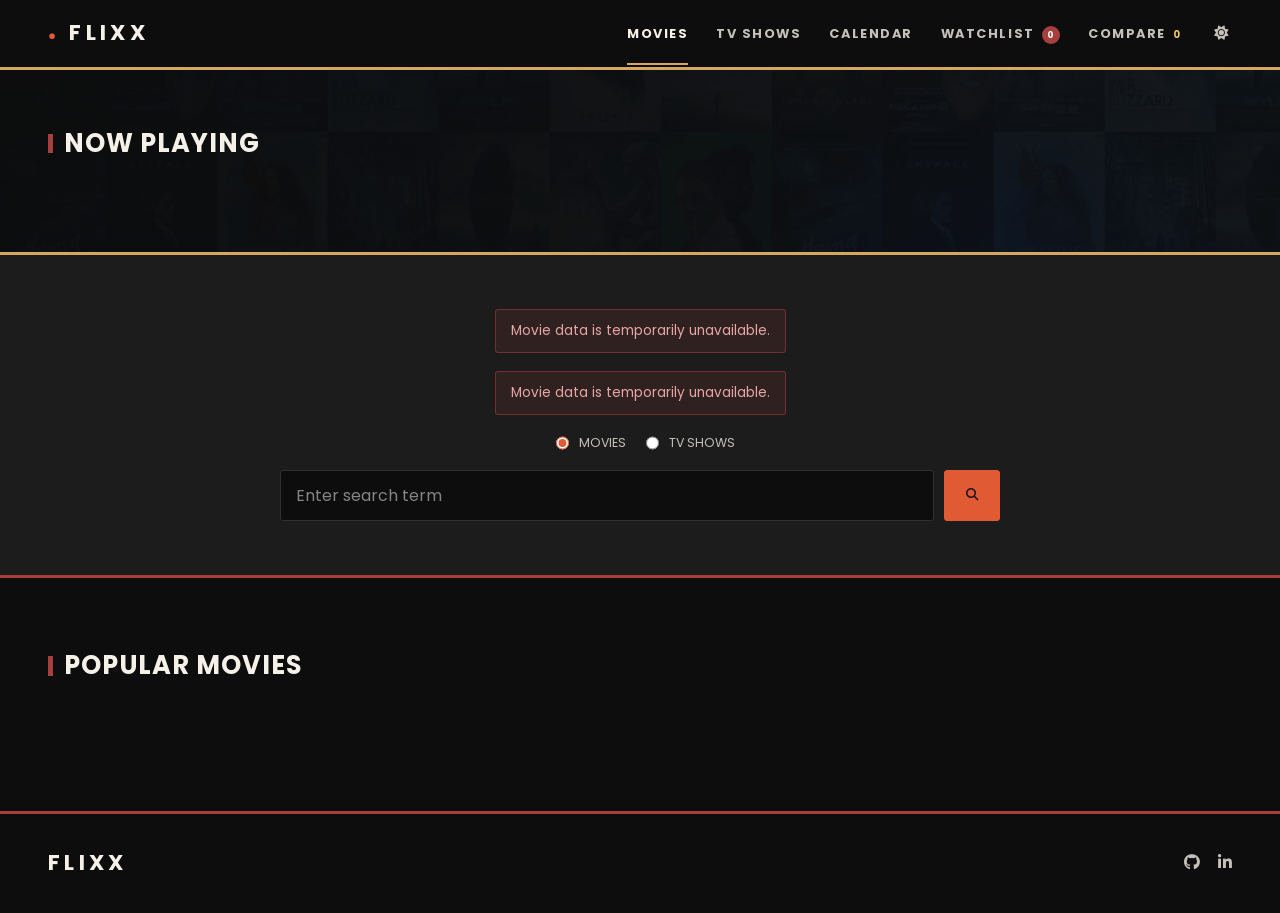
<file: index.html>
<!doctype html>
<html lang="en">
  <head>
    <meta charset="UTF-8" />
    <meta http-equiv="X-UA-Compatible" content="IE=edge" />
    <meta name="viewport" content="width=device-width, initial-scale=1.0" />
    <link rel="preconnect" href="https://fonts.googleapis.com" />
    <link rel="preconnect" href="https://fonts.gstatic.com" crossorigin />
    <link
      href="https://fonts.googleapis.com/css2?family=Poppins:wght@300;400;700&display=swap"
      rel="stylesheet" />
    <link rel="stylesheet" href="lib/swiper.css?v=20260908" />
    <link rel="stylesheet" href="lib/fontawesome.css?v=20260908" />
    <link rel="stylesheet" href="css/style.css?v=20260908" />
    <link rel="stylesheet" href="css/spinner.css?v=20260908" />
    <link rel="manifest" href="manifest.webmanifest?v=20260908" />
    <script src="lib/swiper.js?v=20260908"></script>
    <script src="js/script.js?v=20260908" defer></script>
    <title>Flixx</title>
  </head>
  <body>
    <header class="main-header">
      <div class="container">
        <div class="logo"><a href="./">FLIXX</a></div>
        <nav>
          <ul>
            <li>
              <a class="nav-link" href="./">Movies</a>
            </li>
            <li>
              <a class="nav-link" href="./shows.html">TV Shows</a>
            </li>
            <li><a class="nav-link" href="./calendar.html">Calendar</a></li>
            <li>
              <a class="nav-link" href="./watchlist.html"
                >Watchlist <span class="watchlist-count">0</span></a
              >
            </li>
            <li>
              <a class="nav-link" href="./compare.html"
                >Compare <span class="compare-count">0</span></a
              >
            </li>
            <li>
              <button
                class="theme-toggle"
                type="button"
                aria-label="Toggle light theme">
                <i class="fas fa-sun"></i>
              </button>
            </li>
          </ul>
        </nav>
      </div>
    </header>

    <section class="now-playing">
      <h2>Now Playing</h2>
      <div class="swiper">
        <div class="swiper-wrapper"></div>
      </div>
    </section>

    <section class="search">
      <div class="container">
        <div id="alert"></div>
        <form action="./search.html" class="search-form">
          <div class="search-radio">
            <input type="radio" id="movie" name="type" value="movie" checked />
            <label for="movies">Movies</label>
            <input type="radio" id="tv" name="type" value="tv" />
            <label for="shows">TV Shows</label>
          </div>
          <div class="search-flex">
            <input
              type="text"
              name="search-term"
              id="search-term"
              list="search-suggestions"
              placeholder="Enter search term" />
            <datalist id="search-suggestions"></datalist>
            <button class="btn" type="submit">
              <i class="fas fa-search"></i>
            </button>
          </div>
        </form>
      </div>
    </section>

    <section class="container">
      <h2>Popular Movies</h2>
      <div id="popular-movies" class="grid"></div>
    </section>

    <footer class="main-footer">
      <div class="container">
        <div class="logo"><span>FLIXX</span></div>
        <div class="social-links">
          <a
            href="https://github.com/MostafaMohammedAtef"
            target="_blank"
            rel="noreferrer"
            aria-label="GitHub">
            <i class="fab fa-github"></i>
          </a>
          <a
            href="https://www.linkedin.com/in/mostafa-m-atef/"
            target="_blank"
            rel="noreferrer"
            aria-label="LinkedIn">
            <i class="fab fa-linkedin-in"></i>
          </a>
        </div>
      </div>
    </footer>

    <div class="spinner"></div>
  </body>
</html>
</file>
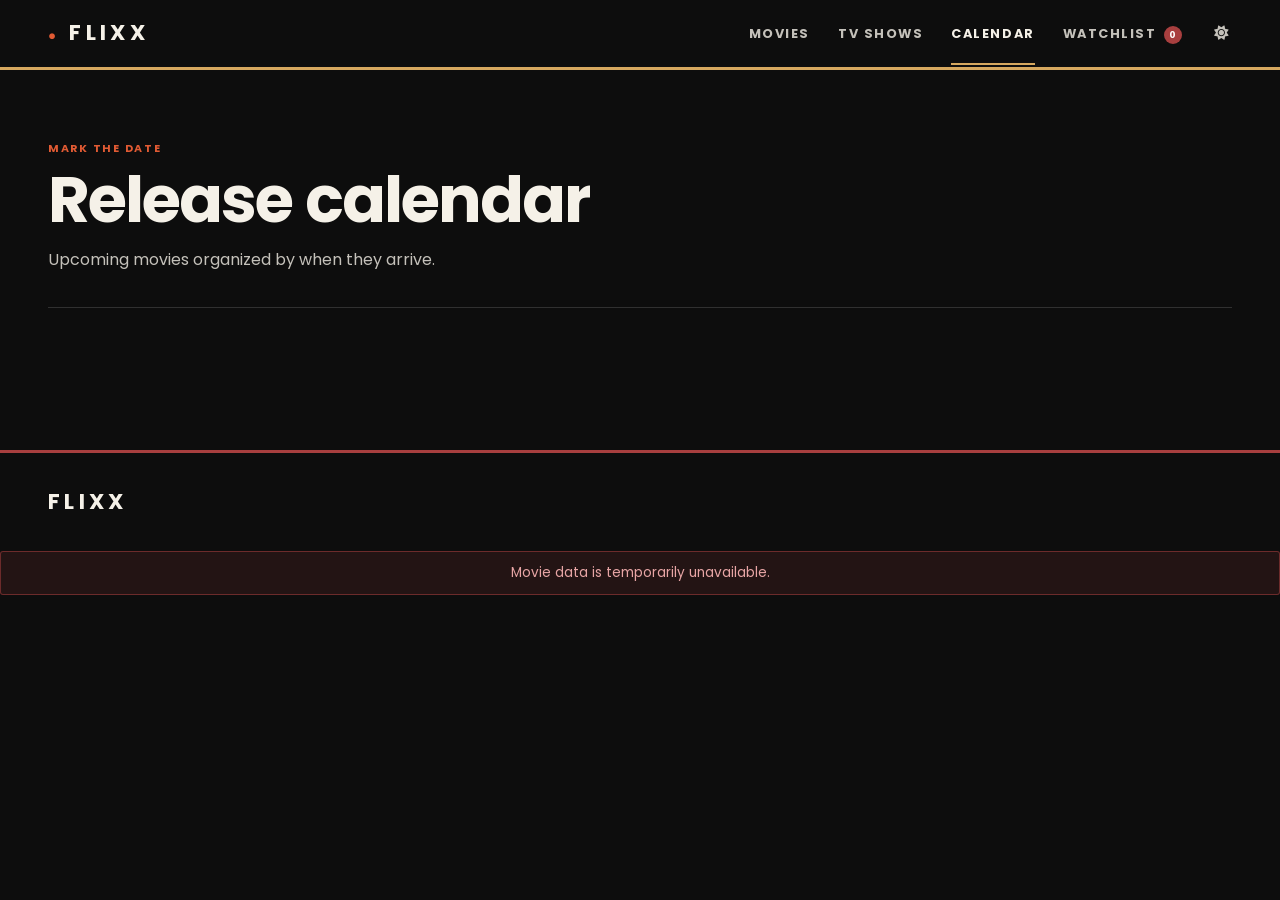
<file: calendar.html>
<!doctype html>
<html lang="en">
  <head>
    <meta charset="UTF-8" />
    <meta name="viewport" content="width=device-width, initial-scale=1.0" />
    <link rel="preconnect" href="https://fonts.googleapis.com" />
    <link rel="preconnect" href="https://fonts.googleapis.com" crossorigin />
    <link
      href="https://fonts.googleapis.com/css2?family=Poppins:wght@300;400;500;600;700&display=swap"
      rel="stylesheet" />
    <link rel="stylesheet" href="lib/fontawesome.css" />
    <link rel="stylesheet" href="css/style.css" />
    <link rel="stylesheet" href="css/spinner.css" />
    <script src="js/script.js" defer></script>
    <title>Flixx | Release Calendar</title>
  </head>
  <body>
    <header class="main-header">
      <div class="container">
        <div class="logo"><a href="./">FLIXX</a></div>
        <nav>
          <ul>
            <li><a class="nav-link" href="./">Movies</a></li>
            <li><a class="nav-link" href="./shows.html">TV Shows</a></li>
            <li><a class="nav-link" href="./calendar.html">Calendar</a></li>
            <li>
              <a class="nav-link" href="./watchlist.html"
                >Watchlist <span class="watchlist-count">0</span></a
              >
            </li>
            <li>
              <button
                class="theme-toggle"
                type="button"
                aria-label="Toggle light theme">
                <i class="fas fa-sun"></i>
              </button>
            </li>
          </ul>
        </nav>
      </div>
    </header>
    <main class="container calendar-page">
      <div class="page-intro">
        <span class="eyebrow">Mark the date</span>
        <h1>Release calendar</h1>
        <p>Upcoming movies organized by when they arrive.</p>
      </div>
      <div id="release-calendar" class="release-calendar"></div>
    </main>
    <footer class="main-footer">
      <div class="container"><div class="logo">FLIXX</div></div>
    </footer>
    <div class="spinner"></div>
  </body>
</html>
</file>
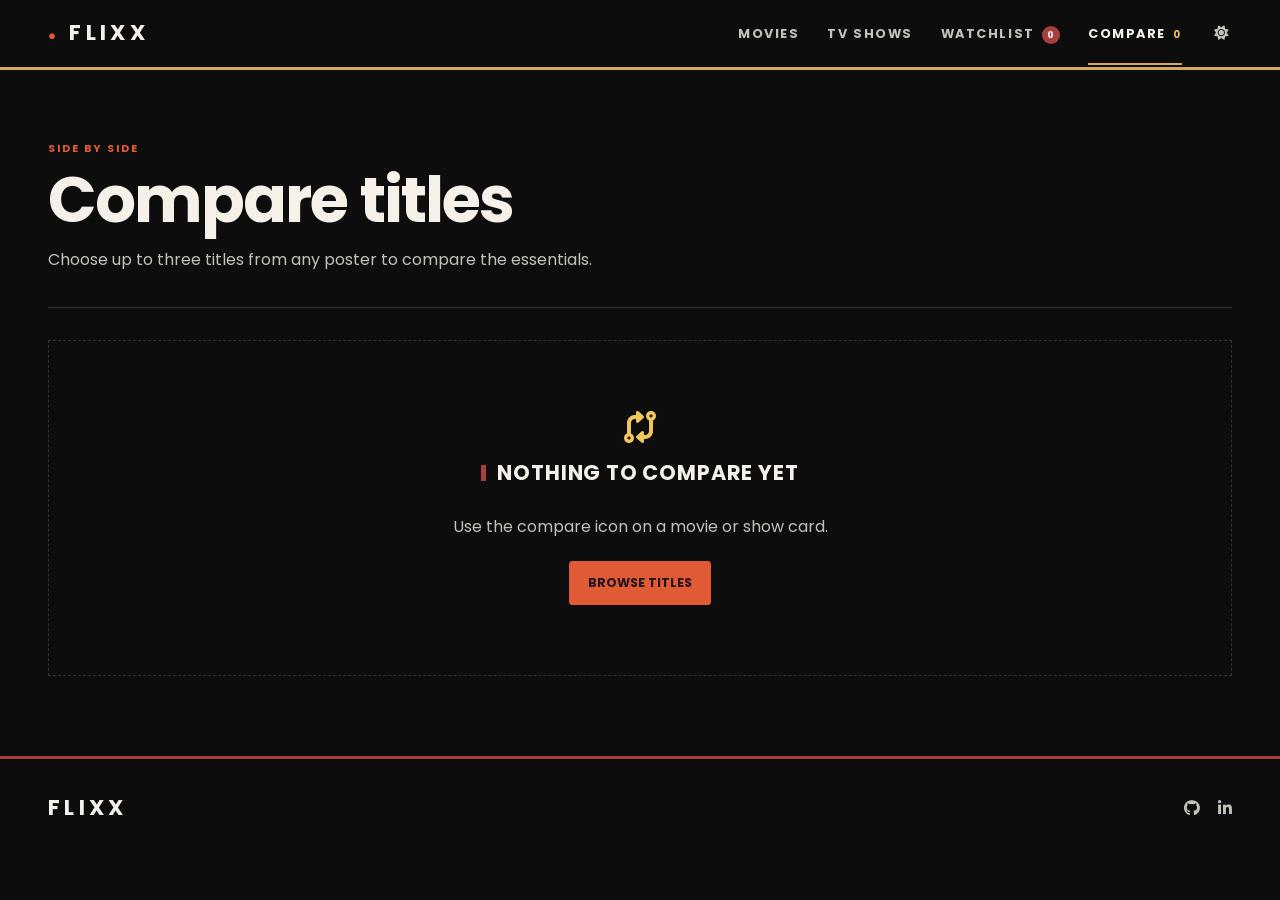
<file: compare.html>
<!doctype html>
<html lang="en">
  <head>
    <meta charset="UTF-8" />
    <meta name="viewport" content="width=device-width, initial-scale=1.0" />
    <link rel="preconnect" href="https://fonts.googleapis.com" />
    <link rel="preconnect" href="https://fonts.gstatic.com" crossorigin />
    <link
      href="https://fonts.googleapis.com/css2?family=Poppins:wght@300;400;500;600;700&display=swap"
      rel="stylesheet" />
    <link rel="stylesheet" href="lib/fontawesome.css" />
    <link rel="stylesheet" href="css/style.css" />
    <link rel="stylesheet" href="css/spinner.css" />
    <script src="js/script.js" defer></script>
    <title>Flixx | Compare</title>
  </head>
  <body>
    <header class="main-header">
      <div class="container">
        <div class="logo"><a href="./">FLIXX</a></div>
        <nav>
          <ul>
            <li><a class="nav-link" href="./">Movies</a></li>
            <li><a class="nav-link" href="./shows.html">TV Shows</a></li>
            <li>
              <a class="nav-link" href="./watchlist.html"
                >Watchlist <span class="watchlist-count">0</span></a
              >
            </li>
            <li>
              <a class="nav-link" href="./compare.html"
                >Compare <span class="compare-count">0</span></a
              >
            </li>
            <li>
              <button
                class="theme-toggle"
                type="button"
                aria-label="Toggle light theme">
                <i class="fas fa-sun"></i>
              </button>
            </li>
          </ul>
        </nav>
      </div>
    </header>
    <main class="container compare-page">
      <div class="page-intro">
        <span class="eyebrow">Side by side</span>
        <h1>Compare titles</h1>
        <p>
          Choose up to three titles from any poster to compare the essentials.
        </p>
      </div>
      <div id="compare-results"></div>
      <div id="compare-empty" class="empty-state">
        <i class="fas fa-code-compare"></i>
        <h2>Nothing to compare yet</h2>
        <p>Use the compare icon on a movie or show card.</p>
        <a class="btn" href="./">Browse titles</a>
      </div>
    </main>
    <footer class="main-footer">
      <div class="container">
        <div class="logo">FLIXX</div>
        <div class="social-links">
          <a
            href="https://github.com/MostafaMohammedAtef"
            target="_blank"
            rel="noreferrer"
            aria-label="GitHub"
            ><i class="fab fa-github"></i
          ></a>
          <a
            href="https://www.linkedin.com/in/mostafa-m-atef/"
            target="_blank"
            rel="noreferrer"
            aria-label="LinkedIn"
            ><i class="fab fa-linkedin-in"></i
          ></a>
        </div>
      </div>
    </footer>
    <div class="spinner"></div>
  </body>
</html>
</file>
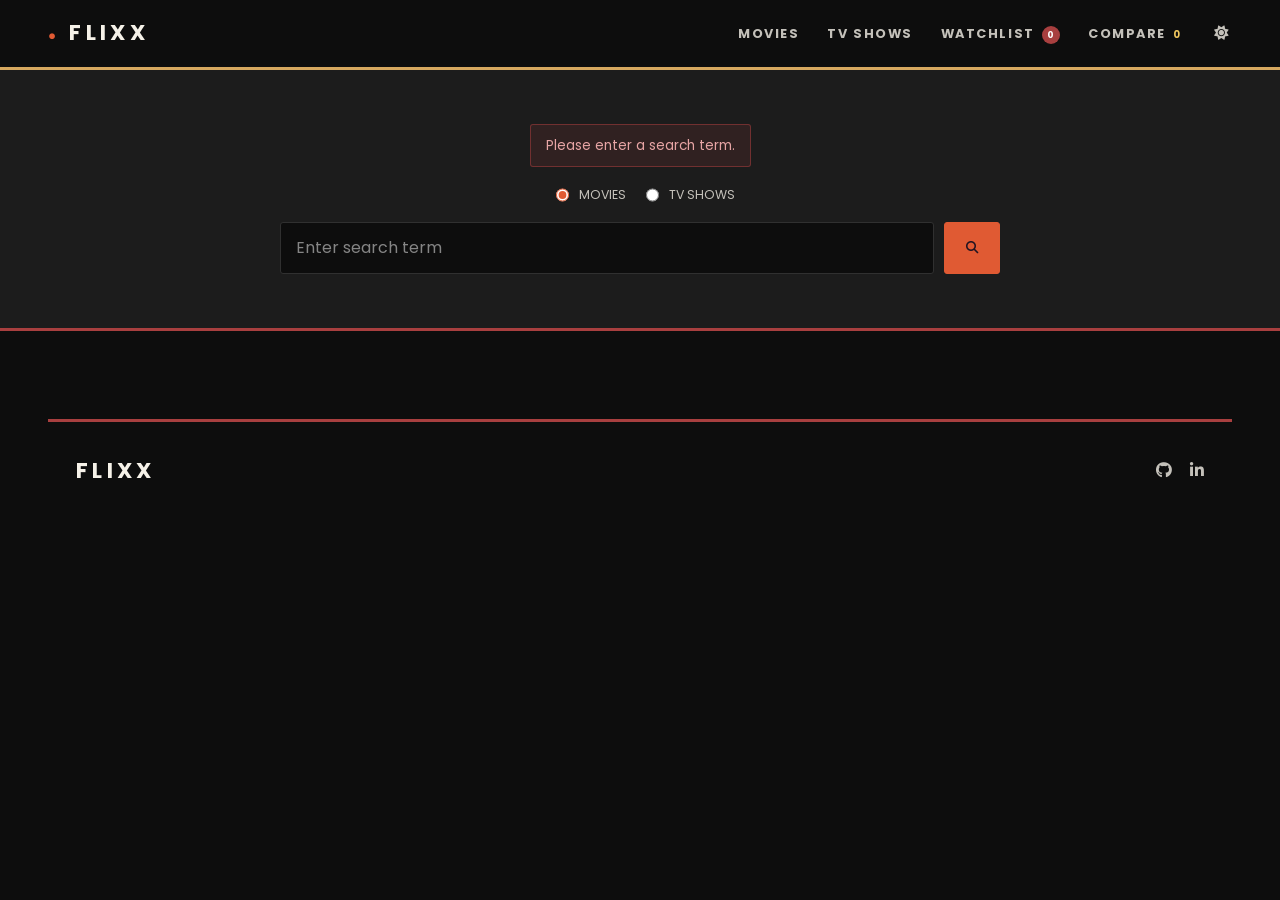
<file: search.html>
<!doctype html>
<html lang="en">
  <head>
    <meta charset="UTF-8" />
    <meta http-equiv="X-UA-Compatible" content="IE=edge" />
    <meta name="viewport" content="width=device-width, initial-scale=1.0" />
    <link rel="preconnect" href="https://fonts.googleapis.com" />
    <link rel="preconnect" href="https://fonts.gstatic.com" crossorigin />
    <link
      href="https://fonts.googleapis.com/css2?family=Poppins:wght@300;400;700&display=swap"
      rel="stylesheet" />
    <link rel="stylesheet" href="lib/fontawesome.css" />
    <link rel="stylesheet" href="css/style.css" />
    <link rel="stylesheet" href="css/spinner.css" />
    <script src="js/script.js" defer></script>
    <title>Flixx | Search Movies & Shows</title>
  </head>
  <body>
    <header class="main-header">
      <div class="container">
        <div class="logo"><a href="./">FLIXX</a></div>
        <nav>
          <ul>
            <li>
              <a class="nav-link" href="./">Movies</a>
            </li>
            <li>
              <a class="nav-link" href="./shows.html">TV Shows</a>
            </li>
            <li><a class="nav-link" href="./watchlist.html">Watchlist <span class="watchlist-count">0</span></a></li>
            <li><a class="nav-link" href="./compare.html">Compare <span class="compare-count">0</span></a></li>
            <li><button class="theme-toggle" type="button" aria-label="Toggle light theme"><i class="fas fa-sun"></i></button></li>
          </ul>
        </nav>
      </div>
    </header>

    <!-- Search Movies -->
    <section class="search">
      <div class="container">
        <div id="alert"></div>
        <form action="./search.html" class="search-form">
          <div class="search-radio">
            <input type="radio" id="movie" name="type" value="movie" checked />
            <label for="movies">Movies</label>
            <input type="radio" id="tv" name="type" value="tv" />
            <label for="shows">TV Shows</label>
          </div>
          <div class="search-flex">
            <input
              type="text"
              name="search-term"
              id="search-term"
              list="search-suggestions"
              placeholder="Enter search term" />
            <datalist id="search-suggestions"></datalist>
            <button class="btn" type="submit">
              <i class="fas fa-search"></i>
            </button>
          </div>
        </form>
      </div>
    </section>

    <!-- Search Results -->
    <section id="search-results-wrapper" class="container">
      <heading id="search-results-heading"></heading>
      <div id="search-results" class="grid"></div>
      <div id="pagination"></div> 

    <!-- Footer -->
    <footer class="main-footer">
      <div class="container">
        <div class="logo"><span>FLIXX</span></div>
        <div class="social-links">
          <a href="https://github.com/MostafaMohammedAtef" target="_blank" rel="noreferrer" aria-label="GitHub"><i class="fab fa-github"></i></a>
          <a href="https://www.linkedin.com/in/mostafa-m-atef/" target="_blank" rel="noreferrer" aria-label="LinkedIn"><i class="fab fa-linkedin-in"></i></a>
        </div>
      </div>
    </footer>

    <div class="spinner"></div>
  </body>
</html>
</file>
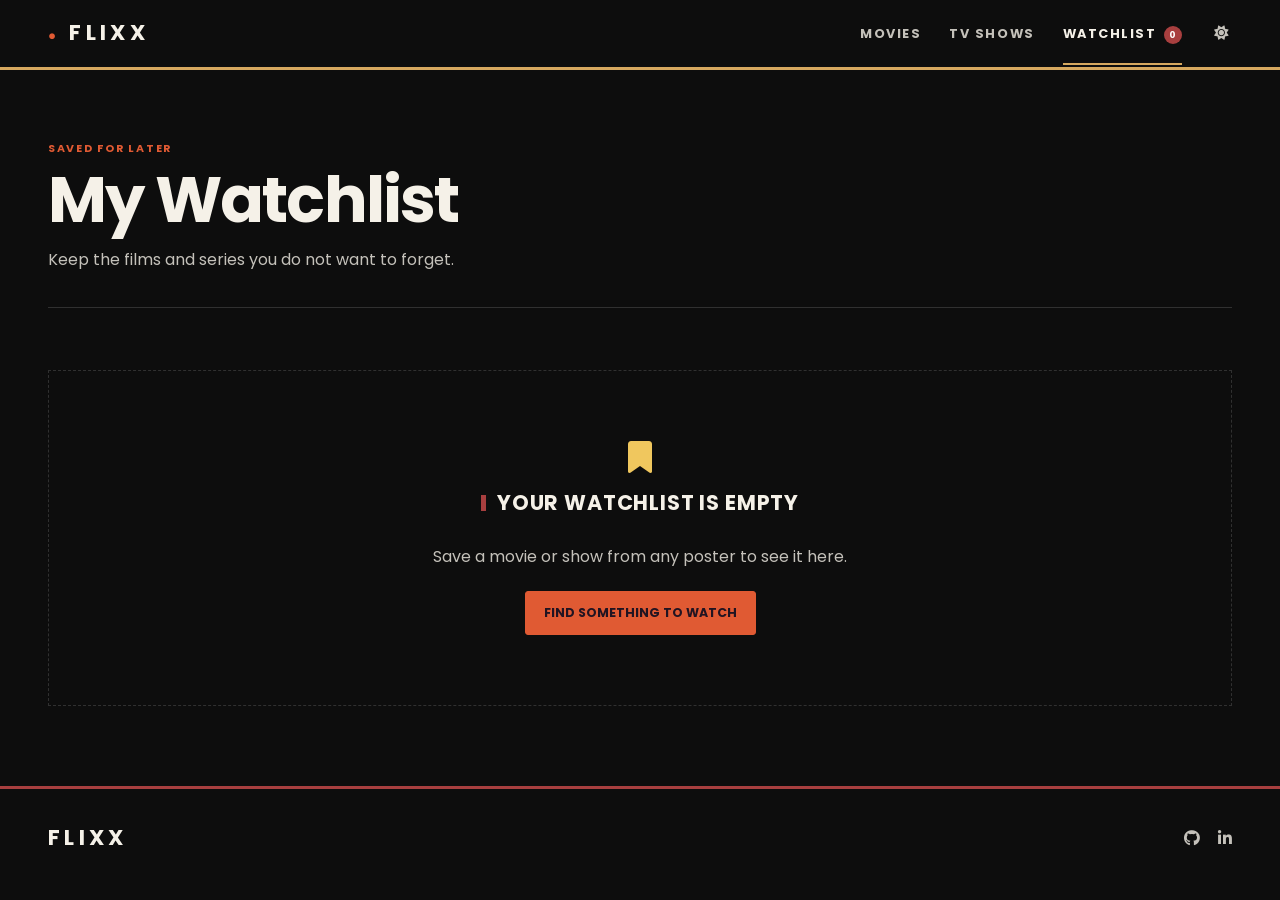
<file: watchlist.html>
<!doctype html>
<html lang="en">
  <head>
    <meta charset="UTF-8" />
    <meta name="viewport" content="width=device-width, initial-scale=1.0" />
    <link rel="preconnect" href="https://fonts.googleapis.com" />
    <link rel="preconnect" href="https://fonts.gstatic.com" crossorigin />
    <link
      href="https://fonts.googleapis.com/css2?family=Poppins:wght@300;400;500;600;700&display=swap"
      rel="stylesheet" />
    <link rel="stylesheet" href="lib/fontawesome.css" />
    <link rel="stylesheet" href="css/style.css" />
    <link rel="stylesheet" href="css/spinner.css" />
    <script src="js/script.js" defer></script>
    <title>Flixx | Watchlist</title>
  </head>
  <body>
    <header class="main-header">
      <div class="container">
        <div class="logo"><a href="./">FLIXX</a></div>
        <nav>
          <ul>
            <li><a class="nav-link" href="./">Movies</a></li>
            <li><a class="nav-link" href="./shows.html">TV Shows</a></li>
            <li>
              <a class="nav-link" href="./watchlist.html"
                >Watchlist <span class="watchlist-count">0</span></a
              >
            </li>
            <li>
              <button
                class="theme-toggle"
                type="button"
                aria-label="Toggle light theme">
                <i class="fas fa-sun"></i>
              </button>
            </li>
          </ul>
        </nav>
      </div>
    </header>
    <main class="container watchlist-page">
      <div class="page-intro">
        <span class="eyebrow">Saved for later</span>
        <h1>My Watchlist</h1>
        <p>Keep the films and series you do not want to forget.</p>
      </div>
      <div id="watchlist-results" class="grid"></div>
      <div id="watchlist-empty" class="empty-state" hidden>
        <i class="fas fa-bookmark"></i>
        <h2>Your watchlist is empty</h2>
        <p>Save a movie or show from any poster to see it here.</p>
        <a class="btn" href="./">Find something to watch</a>
      </div>
    </main>
    <footer class="main-footer">
      <div class="container">
        <div class="logo">FLIXX</div>
        <div class="social-links">
          <a
            href="https://github.com/MostafaMohammedAtef"
            target="_blank"
            rel="noreferrer"
            aria-label="GitHub"
            ><i class="fab fa-github"></i
          ></a>
          <a
            href="https://www.linkedin.com/in/mostafa-m-atef/"
            target="_blank"
            rel="noreferrer"
            aria-label="LinkedIn"
            ><i class="fab fa-linkedin-in"></i
          ></a>
        </div>
      </div>
    </footer>
    <div class="spinner"></div>
  </body>
</html>
</file>
<file: css/style.css>
*,
*::before,
*::after {
  box-sizing: border-box;
  margin: 0;
  padding: 0;
}

:root {
  --ink: #f5f1e8;
  --muted: #c4c1ba;
  --dim: #858585;
  --bg: #0d0d0d;
  --surface: #1c1c1c;
  --raised: #252525;
  --line: #303030;
  --primary: #e05a33;
  --primary-hover: #f06a3d;
  --secondary: #d6a85f;
  --accent: #a83f3f;
  --success: #6e9b74;
  --gold: #f0c75e;
  --disabled: #555555;
  --white: #ffffff;
  --red: var(--primary);
  --cyan: var(--secondary);
  --plum: #141414;
  --shadow: 0 20px 42px rgba(0, 0, 0, 0.42);
  --radius: 3px;
  --max-width: 1240px;
}

html {
  scroll-behavior: smooth;
}

body {
  background: var(--bg);
  color: var(--ink);
  font-family: 'Poppins', sans-serif;
  font-size: 16px;
  line-height: 1.6;
  min-height: 100vh;
  overflow-x: hidden;
}

a {
  color: inherit;
  text-decoration: none;
}

button,
input {
  font: inherit;
}

ul {
  list-style: none;
}

img {
  display: block;
  max-width: 100%;
}

.container {
  margin: 0 auto;
  max-width: var(--max-width);
  padding: 0 28px;
  width: 100%;
}

.text-primary {
  color: var(--gold);
}

.text-secondary {
  color: var(--secondary);
}

.text-muted {
  color: var(--muted);
}

.active {
  color: var(--secondary);
}

.main-header {
  background: var(--bg);
  border-bottom: 3px solid var(--secondary);
  padding: 16px 0;
  position: relative;
  z-index: 5;
}

.main-footer,
.details-page {
  position: relative;
  z-index: 1;
}

.main-header .container,
.main-footer .container {
  align-items: center;
  display: flex;
  justify-content: space-between;
}

.menu-toggle {
  background: transparent;
  border: 0;
  color: var(--ink);
  cursor: pointer;
  display: none;
  font-size: 1.1rem;
}

.main-header .logo,
.main-footer .logo {
  font-size: 1.35rem;
  font-weight: 700;
  letter-spacing: 0.2em;
}

.main-header .logo a::before {
  color: var(--primary);
  content: '●';
  font-size: 0.62em;
  margin-right: 9px;
}

.main-header ul {
  display: flex;
  gap: 28px;
  align-items: center;
}

.main-header nav a {
  color: var(--muted);
  font-size: 0.8rem;
  font-weight: 700;
  letter-spacing: 0.12em;
  position: relative;
  text-transform: uppercase;
  transition: color 180ms ease;
}

.main-header nav a::after {
  background: var(--secondary);
  bottom: -23px;
  content: '';
  height: 2px;
  left: 0;
  position: absolute;
  transform: scaleX(0);
  transform-origin: left;
  transition: transform 180ms ease;
  width: 100%;
}

.main-header nav a:hover,
.main-header nav a.active {
  color: var(--ink);
}

.main-header nav a:hover::after,
.main-header nav a.active::after {
  transform: scaleX(1);
}

.theme-toggle {
  background: transparent;
  border: 0;
  color: var(--muted);
  cursor: pointer;
  font-size: 0.9rem;
  padding: 4px;
}

.theme-toggle:hover {
  color: var(--secondary);
}

.watchlist-count {
  background: var(--accent);
  border-radius: 99px;
  color: var(--white);
  display: inline-block;
  font-size: 0.58rem;
  line-height: 18px;
  margin-left: 3px;
  min-width: 18px;
  text-align: center;
}

.compare-count {
  color: var(--gold);
  font-size: 0.62rem;
  margin-left: 3px;
}

h2 {
  font-size: clamp(1.35rem, 2vw, 1.9rem);
  letter-spacing: 0.04em;
  line-height: 1.2;
  margin: 0 0 28px;
  text-transform: uppercase;
}

h2::before {
  background: var(--accent);
  content: '';
  display: inline-block;
  height: 0.75em;
  margin-right: 11px;
  vertical-align: -0.05em;
  width: 5px;
}

section.container {
  padding-bottom: 72px;
  padding-top: 72px;
}

.btn {
  align-items: center;
  background: var(--primary);
  border: 1px solid var(--primary);
  border-radius: var(--radius);
  color: #211422;
  cursor: pointer;
  display: inline-flex;
  font-size: 0.78rem;
  font-weight: 700;
  gap: 8px;
  justify-content: center;
  min-height: 44px;
  padding: 10px 18px;
  text-transform: uppercase;
  transition: background 180ms ease, color 180ms ease, transform 180ms ease;
}

.btn:hover {
  background: var(--primary-hover);
  border-color: var(--primary-hover);
  color: var(--white, #ffffff);
  transform: translateY(-2px);
}

.btn:disabled,
.btn:disabled:hover {
  background: var(--raised);
  border-color: var(--line);
  color: var(--disabled);
  cursor: not-allowed;
  transform: none;
}

.grid {
  display: grid;
  gap: 28px 18px;
  grid-template-columns: repeat(5, minmax(0, 1fr));
}

.card {
  --card-accent: var(--cyan);
  background: var(--surface);
  border: 1px solid var(--line);
  border-top: 3px solid var(--card-accent);
  border-radius: var(--radius);
  min-width: 0;
  overflow: hidden;
  transition: border-color 220ms ease, box-shadow 220ms ease, transform 220ms ease;
}

.card:hover {
  border-color: var(--card-accent);
  box-shadow: var(--shadow);
  transform: translateY(-6px);
}

.card > a {
  background: var(--raised);
  display: block;
  overflow: hidden;
}

.card-img-top {
  aspect-ratio: 2 / 3;
  object-fit: cover;
  transition: transform 450ms ease, filter 450ms ease;
  width: 100%;
}

.card:hover .card-img-top {
  filter: saturate(1.1);
  transform: scale(1.05);
}

.skeleton-card {
  background: var(--surface);
  border: 1px solid var(--line);
  border-radius: var(--radius);
  overflow: hidden;
  padding-bottom: 14px;
}

.skeleton-poster,
.skeleton-line {
  animation: skeleton-pulse 1.3s ease-in-out infinite alternate;
  background: var(--raised);
}

.skeleton-poster {
  aspect-ratio: 2 / 3;
}

.skeleton-line {
  height: 10px;
  margin: 14px 14px 0;
}

.skeleton-line.short {
  margin-top: 14px;
  width: 35%;
}

@keyframes skeleton-pulse {
  from { opacity: 0.45; }
  to { opacity: 1; }
}

.card-body {
  padding: 14px 14px 16px;
}

.card-meta {
  align-items: center;
  color: var(--gold);
  display: flex;
  font-size: 0.72rem;
  justify-content: space-between;
  margin-bottom: 7px;
}

.grid .card:nth-child(3n + 2) { --card-accent: var(--gold); }
.grid .card:nth-child(3n + 3) { --card-accent: var(--red); }

.card-meta i {
  font-size: 0.64rem;
}

.watchlist-button {
  background: transparent;
  border: 0;
  color: var(--muted);
  cursor: pointer;
  font-size: 0.85rem;
  padding: 2px;
}

.watchlist-button:hover,
.watchlist-button.saved,
.compare-button:hover,
.compare-button.saved {
  color: var(--gold);
}

.card-actions {
  align-items: center;
  display: inline-flex;
  gap: 7px;
}

.compare-button {
  background: transparent;
  border: 0;
  color: var(--muted);
  cursor: pointer;
  font-size: 0.78rem;
  padding: 2px;
}

.card-title {
  font-size: 0.95rem;
  font-weight: 700;
  line-height: 1.35;
  overflow: hidden;
  text-overflow: ellipsis;
  white-space: nowrap;
}

.card-text {
  color: var(--muted);
  font-size: 0.72rem;
  margin-top: 8px;
}

.main-footer {
  background: var(--bg);
  border-top: 3px solid var(--accent);
  color: var(--muted);
  margin-top: 30px;
  padding: 32px 0;
}

.main-footer .logo {
  color: var(--ink);
}

.social-links {
  display: flex;
  gap: 18px;
}

.social-links a {
  color: var(--muted);
  transition: color 180ms ease, transform 180ms ease;
}

.social-links a:hover {
  color: var(--gold);
  transform: translateY(-2px);
}

.now-playing {
  background: linear-gradient(90deg, rgba(13, 13, 13, 0.88), rgba(20, 20, 20, 0.62)), url('../images/showcase-bg.jpg') center / cover;
  border-bottom: 3px solid var(--secondary);
  overflow: hidden;
  padding: 58px 0 66px;
  position: relative;
}

.now-playing::after {
  background: rgba(13, 13, 13, 0.18);
  content: '';
  inset: 0;
  pointer-events: none;
  position: absolute;
}

.now-playing h2 {
  margin: 0 auto 28px;
  max-width: var(--max-width);
  padding: 0 28px;
  position: relative;
  z-index: 1;
}

.swiper {
  cursor: grab;
  overflow: hidden;
  position: relative;
  width: 100%;
  z-index: 1;
}

.swiper:active {
  cursor: grabbing;
}

.swiper-wrapper {
  align-items: flex-start;
  display: flex !important;
  gap: 18px;
  user-select: none;
  width: max-content !important;
}

.swiper-slide {
  background: var(--surface);
  border: 1px solid var(--line);
  border-bottom: 3px solid var(--secondary);
  border-radius: var(--radius);
  flex-shrink: 0;
  margin: 0 !important;
  overflow: hidden;
  transition: border-color 180ms ease !important;
  width: 180px !important;
}

.swiper-slide:hover {
  border-color: var(--secondary);
}

.swiper-slide img {
  aspect-ratio: 2 / 3;
  object-fit: cover;
  width: 100%;
}

.swiper-rating {
  color: var(--muted);
  font-size: 0.76rem;
  font-weight: 400;
  padding: 11px 12px 13px;
}

.search {
  background: var(--surface);
  border-bottom: 3px solid var(--accent);
  padding: 54px 0;
}

.search .container {
  align-items: center;
  display: flex;
  flex-direction: column;
}

.search-form {
  max-width: 720px;
  width: 100%;
}

.search-radio {
  color: var(--muted);
  display: flex;
  font-size: 0.78rem;
  gap: 10px;
  justify-content: center;
  margin-bottom: 17px;
  text-transform: uppercase;
}

.search-radio input {
  accent-color: var(--red);
  margin-left: 10px;
}

.search-flex {
  display: flex;
  gap: 10px;
}

.search input[type='text'] {
  background: var(--bg);
  border: 1px solid var(--line);
  border-radius: var(--radius);
  color: var(--ink);
  min-height: 50px;
  outline: none;
  padding: 12px 15px;
  transition: border-color 180ms ease, box-shadow 180ms ease;
  width: 100%;
}

.search input[type='text']::placeholder {
  color: var(--dim);
}

.search input[type='text']:focus {
  border-color: var(--cyan);
  box-shadow: 0 0 0 3px rgba(88, 214, 207, 0.14);
}

.search-flex .btn {
  min-width: 56px;
}

.section-heading {
  align-items: end;
  display: flex;
  justify-content: space-between;
  margin-bottom: 28px;
}

.section-heading h2 {
  margin-bottom: 0;
}

.eyebrow {
  color: var(--red);
  display: block;
  font-size: 0.68rem;
  font-weight: 700;
  letter-spacing: 0.16em;
  margin-bottom: 8px;
  text-transform: uppercase;
}

.text-link {
  color: var(--secondary);
  font-size: 0.76rem;
  font-weight: 700;
  text-transform: uppercase;
}

.text-link:hover {
  color: var(--ink);
}

.quick-discovery {
  border-bottom: 1px solid var(--line);
  padding-bottom: 32px !important;
  padding-top: 50px !important;
}

.mood-links {
  display: flex;
  flex-wrap: wrap;
  gap: 10px;
}

.mood-links a {
  border: 1px solid var(--line);
  color: var(--muted);
  font-size: 0.78rem;
  padding: 9px 14px;
  transition: border-color 180ms ease, color 180ms ease;
}

.mood-links a:hover {
  border-color: var(--gold);
  color: var(--gold);
}

.page-intro {
  border-bottom: 1px solid var(--line);
  margin-bottom: 32px;
  padding: 70px 0 34px;
}

.page-intro h1 {
  font-size: clamp(2rem, 5vw, 4rem);
  letter-spacing: -0.03em;
  line-height: 1.1;
  margin-bottom: 12px;
}

.page-intro p {
  color: var(--muted);
}

.filter-bar {
  align-items: end;
  background: var(--plum);
  border: 1px solid rgba(255, 200, 87, 0.3);
  display: grid;
  gap: 14px;
  grid-template-columns: repeat(3, 1fr) auto;
  margin-bottom: 48px;
  padding: 18px;
}

.filter-bar label {
  color: var(--muted);
  display: flex;
  flex-direction: column;
  font-size: 0.68rem;
  font-weight: 700;
  gap: 7px;
  letter-spacing: 0.1em;
  text-transform: uppercase;
}

.filter-bar select {
  background: var(--bg);
  border: 1px solid var(--line);
  border-radius: var(--radius);
  color: var(--ink);
  min-height: 44px;
  padding: 0 10px;
}

.discover-section {
  border-bottom: 1px solid var(--line);
  padding-bottom: 72px;
}

.home-rails .section-heading:not(:first-child) {
  border-top: 2px solid var(--line);
  margin-top: 48px;
  padding-top: 28px;
}

.empty-inline {
  color: var(--muted);
  padding: 18px 0;
}

.release-calendar {
  display: grid;
  gap: 34px 18px;
  grid-template-columns: repeat(auto-fill, minmax(175px, 1fr));
  padding-bottom: 80px;
}

.release-card time {
  background: var(--accent);
  color: var(--ink);
  display: block;
  font-size: 0.68rem;
  font-weight: 700;
  letter-spacing: 0.05em;
  padding: 8px 10px;
}

.person-hero {
  align-items: center;
  display: grid;
  gap: 44px;
  grid-template-columns: 240px 1fr;
  padding: 72px 0;
}

.person-hero img {
  border-radius: var(--radius);
  filter: saturate(0.85);
  width: 100%;
}

.person-hero h1 {
  font-size: clamp(2rem, 5vw, 4rem);
  line-height: 1.1;
  margin-bottom: 18px;
}

.person-hero p {
  color: var(--muted);
  max-width: 700px;
}

.person-page > section {
  border-top: 1px solid var(--line);
  padding: 40px 0 72px;
}

.discover-rails .section-heading:not(:first-child) {
  border-top: 3px solid var(--cyan);
  margin-top: 54px;
  padding-top: 28px;
}

.empty-state {
  border: 1px dashed var(--line);
  margin: 30px 0 80px;
  padding: 70px 20px;
  text-align: center;
}

.empty-state i {
  color: var(--gold);
  font-size: 2rem;
  margin-bottom: 18px;
}

.empty-state h2 {
  font-size: 1.3rem;
}

.empty-state p {
  color: var(--muted);
  margin-bottom: 22px;
}

.compare-table {
  border: 1px solid var(--line);
  margin-bottom: 90px;
  overflow-x: auto;
}

.compare-labels,
.compare-row {
  align-items: center;
  display: grid;
  gap: 18px;
  grid-template-columns: minmax(180px, 2fr) repeat(5, minmax(100px, 1fr)) 90px;
  min-width: 900px;
  padding: 18px;
}

.compare-labels {
  background: var(--surface);
  color: var(--muted);
  font-size: 0.68rem;
  letter-spacing: 0.1em;
  text-transform: uppercase;
}

.compare-row {
  border-top: 1px solid var(--line);
  color: var(--muted);
  font-size: 0.82rem;
}

.compare-row strong {
  color: var(--ink);
}

.compare-loading {
  color: var(--muted);
  padding: 24px 18px;
}

.compare-remove {
  background: transparent;
  border: 1px solid var(--line);
  color: var(--muted);
  cursor: pointer;
  font-size: 0.68rem;
  padding: 7px;
}

.compare-remove:hover {
  border-color: var(--red);
  color: var(--red);
}

body.light-theme {
  --ink: #17233a;
  --muted: #526079;
  --dim: #8490a4;
  --bg: #f4f0e8;
  --surface: #fffdf8;
  --raised: #e7edf0;
  --line: rgba(23, 35, 58, 0.16);
  --shadow: 0 18px 40px rgba(36, 49, 75, 0.16);
}

body.light-theme .main-header {
  background: #fffdf8;
}

body.light-theme .main-footer {
  background: #17233a;
  color: #dbe5ef;
}

#search-results-wrapper {
  padding-top: 58px;
}

#search-results-heading {
  display: block;
}

#search-results-heading h2 {
  color: var(--muted);
  font-size: 1rem;
  margin-bottom: 30px;
  text-transform: none;
}

#search-results-heading h2::before {
  content: '';
  margin: 0;
}

.pagination {
  align-items: center;
  display: flex;
  gap: 14px;
  justify-content: center;
  margin-top: 44px;
}

.page-counter {
  color: var(--muted);
  font-size: 0.78rem;
  min-width: 110px;
  text-align: center;
}

.alert {
  background: rgba(168, 63, 63, 0.14);
  border: 1px solid rgba(168, 63, 63, 0.55);
  border-radius: var(--radius);
  color: #e7a5a5;
  font-size: 0.85rem;
  margin-bottom: 18px;
  padding: 10px 15px;
  text-align: center;
  width: 100%;
}

.success {
  background: rgba(110, 155, 116, 0.14);
  border-color: rgba(110, 155, 116, 0.55);
  color: #b9d2bb;
}

.back {
  margin: 34px 0 20px;
}

.overlay-img {
  background-position: center;
  background-repeat: no-repeat;
  background-size: cover;
  height: 100vh !important;
  left: 0;
  opacity: 0.26 !important;
  pointer-events: none;
  position: fixed !important;
  top: 0;
  width: 100vw;
  z-index: 0 !important;
}

.details-top {
  align-items: center;
  display: grid;
  gap: clamp(28px, 6vw, 78px);
  grid-template-columns: minmax(220px, 330px) 1fr;
  margin: 34px 0 72px;
  min-height: 470px;
}

.details-top > div:first-child {
  filter: drop-shadow(0 20px 25px rgba(0, 0, 0, 0.45));
}

.details-top img {
  border-radius: var(--radius);
  width: 100%;
}

.details-top h2 {
  font-size: clamp(1.8rem, 4vw, 3.3rem);
  margin-bottom: 18px;
  text-transform: none;
}

.details-top p {
  color: var(--muted);
  margin: 15px 0;
  max-width: 680px;
}

.details-top p:first-of-type {
  color: var(--gold);
  font-weight: 700;
}

.details-rating span {
  color: var(--muted);
  font-size: 0.72rem;
  font-weight: 400;
  margin-left: 8px;
}

.details-tagline {
  color: var(--ink) !important;
  font-size: 1.05rem;
  font-style: italic;
}

.details-top h5,
.details-bottom h4 {
  color: var(--ink);
  font-size: 0.75rem;
  letter-spacing: 0.15em;
  margin-top: 26px;
  text-transform: uppercase;
}

.details-top .btn {
  margin-top: 20px;
}

.detail-actions {
  display: flex;
  flex-wrap: wrap;
  gap: 10px;
}

.detail-actions .btn {
  margin-top: 20px;
}

.btn-outline {
  background: transparent;
  color: var(--secondary);
}

.list-group {
  color: var(--muted);
}

.details-top .list-group {
  display: flex;
  flex-wrap: wrap;
  gap: 8px;
  margin-top: 11px;
}

.details-top .list-group li {
  border: 1px solid var(--line);
  border-radius: 99px;
  font-size: 0.72rem;
  padding: 4px 10px;
}

.details-bottom {
  border-top: 1px solid var(--line);
  padding-top: 34px;
}

.details-bottom h2 {
  font-size: 1.25rem;
}

.details-bottom li {
  border-bottom: 1px solid var(--line);
  color: var(--muted);
  padding: 13px 0;
}

.details-facts {
  display: grid;
  gap: 0 32px;
  grid-template-columns: repeat(2, minmax(0, 1fr));
}

.details-facts li {
  align-items: center;
  display: flex;
  justify-content: space-between;
  gap: 16px;
}

.details-facts strong {
  color: var(--ink);
  font-size: 0.85rem;
  font-weight: 400;
  text-align: right;
}

.details-columns {
  display: grid;
  gap: 30px;
  grid-template-columns: 1.5fr 1fr 1fr;
  margin-top: 26px;
}

.details-columns h4,
.episode-box h4 {
  margin-top: 0;
}

.details-list li {
  border-bottom: 0;
  padding: 5px 0;
}

.details-list span {
  color: var(--dim);
  display: block;
  font-size: 0.75rem;
}

.details-list a {
  color: var(--ink);
  font-weight: 600;
}

.details-list a:hover {
  color: var(--gold);
}

.trailer-panel {
  margin-top: 32px;
}

.trailer-frame {
  aspect-ratio: 16 / 9;
  background: #050505;
  margin-top: 12px;
  max-width: 760px;
  overflow: hidden;
}

.trailer-frame iframe {
  border: 0;
  height: 100%;
  width: 100%;
}

.episode-box {
  background: rgba(214, 168, 95, 0.08);
  border: 1px solid rgba(214, 168, 95, 0.28);
  border-radius: var(--radius);
  margin-top: 28px;
  padding: 18px;
}

.episode-box p {
  color: var(--muted);
  margin-top: 6px;
}

.episode-box p strong {
  color: var(--ink);
}

.details-bottom h4 {
  margin-top: 30px;
}

.details-bottom > .list-group {
  margin-top: 10px;
}

.collection-box {
  background: rgba(168, 63, 63, 0.12);
  border-left: 3px solid var(--accent);
  color: var(--ink);
  margin-top: 28px;
  padding: 14px 16px;
}

.trailer-link {
  align-items: center;
  color: var(--gold);
  display: inline-flex;
  font-size: 0.8rem;
  font-weight: 700;
  gap: 9px;
  margin-top: 22px;
  text-transform: uppercase;
}

.trailer-link:hover {
  color: var(--ink);
}

.recommendations {
  border-top: 1px solid var(--line);
  margin-top: 64px;
  padding-top: 34px;
}

.recommendations h2 {
  font-size: 1.25rem;
}

.recommendation-grid {
  display: grid;
  gap: 18px;
  grid-template-columns: repeat(4, minmax(0, 1fr));
}

.recommendation-card {
  background: var(--surface);
  border: 1px solid var(--line);
  border-radius: var(--radius);
  overflow: hidden;
  transition: border-color 180ms ease, transform 180ms ease;
}

.recommendation-card:hover {
  border-color: var(--gold);
  transform: translateY(-4px);
}

.recommendation-card img {
  aspect-ratio: 2 / 3;
  object-fit: cover;
  width: 100%;
}

.recommendation-card span,
.recommendation-card small {
  display: block;
  overflow: hidden;
  padding: 9px 10px 0;
  text-overflow: ellipsis;
  white-space: nowrap;
}

.recommendation-card span {
  font-size: 0.8rem;
  font-weight: 700;
}

.recommendation-card small {
  color: var(--muted);
  font-size: 0.7rem;
  padding-bottom: 11px;
}

@media (max-width: 700px) {
  .container,
  .now-playing h2 {
    padding-left: 18px;
    padding-right: 18px;
  }

  .main-header {
    padding: 15px 0;
  }

  .menu-toggle {
    display: block;
    margin-left: auto;
    margin-right: 14px;
  }

  .main-header nav ul {
    background: var(--surface);
    border: 1px solid var(--line);
    display: none;
    gap: 0;
    min-width: 190px;
    padding: 8px;
    position: absolute;
    right: 18px;
    top: 62px;
  }

  .main-header.menu-open nav ul {
    display: flex;
    flex-direction: column;
  }

  .main-header.menu-open nav li {
    padding: 10px;
  }

  .main-header.menu-open nav a::after {
    display: none;
  }

  .main-header ul {
    gap: 15px;
  }

  .main-header nav a {
    font-size: 0.68rem;
  }

  .main-header nav a::after {
    bottom: -20px;
  }


  section.container {
    padding-bottom: 52px;
    padding-top: 52px;
  }

  .grid {
    gap: 18px 12px;
    grid-template-columns: repeat(2, minmax(0, 1fr));
  }

  .card-body {
    padding: 11px;
  }

  .card-title {
    font-size: 0.78rem;
  }

  .card-text {
    font-size: 0.64rem;
  }

  .now-playing {
    padding: 42px 0 48px;
  }

  .swiper-slide {
    width: 145px !important;
  }

  .search {
    padding: 40px 0;
  }

  .search-flex {
    gap: 7px;
  }

  .search-flex .btn {
    min-width: 48px;
    padding-left: 12px;
    padding-right: 12px;
  }

  .details-top {
    gap: 28px;
    grid-template-columns: 1fr;
    margin-top: 24px;
  }

  .details-top > div:first-child {
    margin: 0 auto;
    max-width: 250px;
  }

  .details-top h2 {
    font-size: 2rem;
  }

  .person-hero {
    gap: 26px;
    grid-template-columns: 130px 1fr;
    padding: 48px 0;
  }

  .person-hero h1 {
    font-size: 1.8rem;
  }

  .section-heading {
    align-items: flex-start;
    flex-direction: column;
    gap: 14px;
  }

  .filter-bar {
    grid-template-columns: 1fr;
  }

  .filter-bar .btn {
    width: 100%;
  }

  .details-facts,
  .details-columns {
    grid-template-columns: 1fr;
  }

  .recommendation-grid {
    grid-template-columns: repeat(2, minmax(0, 1fr));
  }

  .main-footer .container {
    align-items: flex-start;
    flex-direction: column;
    gap: 22px;
  }
}
</file>
<file: css/spinner.css>
/* Spinner From: https://codepen.io/tbrownvisuals/pen/edGYvx */
.spinner {
  position: fixed;
  z-index: 999;
  height: 2em;
  width: 2em;
  overflow: show;
  margin: auto;
  top: 0;
  left: 0;
  bottom: 0;
  right: 0;
  display: none;
}

.show {
  display: block;
}

/* Transparent Overlay */
.spinner:before {
  content: '';
  display: block;
  position: fixed;
  top: 0;
  left: 0;
  width: 100%;
  height: 100%;
  background: radial-gradient(rgba(20, 20, 20, 0.8), rgba(0, 0, 0, 0.8));

  background: -webkit-radial-gradient(
    rgba(20, 20, 20, 0.8),
    rgba(0, 0, 0, 0.8)
  );
}

/* :not(:required) hides these rules from IE9 and below */
.spinner:not(:required) {
  /* hide "loading..." text */
  font: 0/0 a;
  color: transparent;
  text-shadow: none;
  background-color: transparent;
  border: 0;
}

.spinner:not(:required):after {
  content: '';
  display: block;
  font-size: 10px;
  width: 1em;
  height: 1em;
  margin-top: -0.5em;
  -webkit-animation: spinner 150ms infinite linear;
  -moz-animation: spinner 150ms infinite linear;
  -ms-animation: spinner 150ms infinite linear;
  -o-animation: spinner 150ms infinite linear;
  animation: spinner 150ms infinite linear;
  border-radius: 0.5em;
  -webkit-box-shadow: rgba(255, 255, 255, 0.75) 1.5em 0 0 0,
    rgba(255, 255, 255, 0.75) 1.1em 1.1em 0 0,
    rgba(255, 255, 255, 0.75) 0 1.5em 0 0,
    rgba(255, 255, 255, 0.75) -1.1em 1.1em 0 0,
    rgba(255, 255, 255, 0.75) -1.5em 0 0 0,
    rgba(255, 255, 255, 0.75) -1.1em -1.1em 0 0,
    rgba(255, 255, 255, 0.75) 0 -1.5em 0 0,
    rgba(255, 255, 255, 0.75) 1.1em -1.1em 0 0;
  box-shadow: rgba(255, 255, 255, 0.75) 1.5em 0 0 0,
    rgba(255, 255, 255, 0.75) 1.1em 1.1em 0 0,
    rgba(255, 255, 255, 0.75) 0 1.5em 0 0,
    rgba(255, 255, 255, 0.75) -1.1em 1.1em 0 0,
    rgba(255, 255, 255, 0.75) -1.5em 0 0 0,
    rgba(255, 255, 255, 0.75) -1.1em -1.1em 0 0,
    rgba(255, 255, 255, 0.75) 0 -1.5em 0 0,
    rgba(255, 255, 255, 0.75) 1.1em -1.1em 0 0;
}

/* Animation */

@-webkit-keyframes spinner {
  0% {
    -webkit-transform: rotate(0deg);
    -moz-transform: rotate(0deg);
    -ms-transform: rotate(0deg);
    -o-transform: rotate(0deg);
    transform: rotate(0deg);
  }
  100% {
    -webkit-transform: rotate(360deg);
    -moz-transform: rotate(360deg);
    -ms-transform: rotate(360deg);
    -o-transform: rotate(360deg);
    transform: rotate(360deg);
  }
}
@-moz-keyframes spinner {
  0% {
    -webkit-transform: rotate(0deg);
    -moz-transform: rotate(0deg);
    -ms-transform: rotate(0deg);
    -o-transform: rotate(0deg);
    transform: rotate(0deg);
  }
  100% {
    -webkit-transform: rotate(360deg);
    -moz-transform: rotate(360deg);
    -ms-transform: rotate(360deg);
    -o-transform: rotate(360deg);
    transform: rotate(360deg);
  }
}
@-o-keyframes spinner {
  0% {
    -webkit-transform: rotate(0deg);
    -moz-transform: rotate(0deg);
    -ms-transform: rotate(0deg);
    -o-transform: rotate(0deg);
    transform: rotate(0deg);
  }
  100% {
    -webkit-transform: rotate(360deg);
    -moz-transform: rotate(360deg);
    -ms-transform: rotate(360deg);
    -o-transform: rotate(360deg);
    transform: rotate(360deg);
  }
}
@keyframes spinner {
  0% {
    -webkit-transform: rotate(0deg);
    -moz-transform: rotate(0deg);
    -ms-transform: rotate(0deg);
    -o-transform: rotate(0deg);
    transform: rotate(0deg);
  }
  100% {
    -webkit-transform: rotate(360deg);
    -moz-transform: rotate(360deg);
    -ms-transform: rotate(360deg);
    -o-transform: rotate(360deg);
    transform: rotate(360deg);
  }
}
</file>
